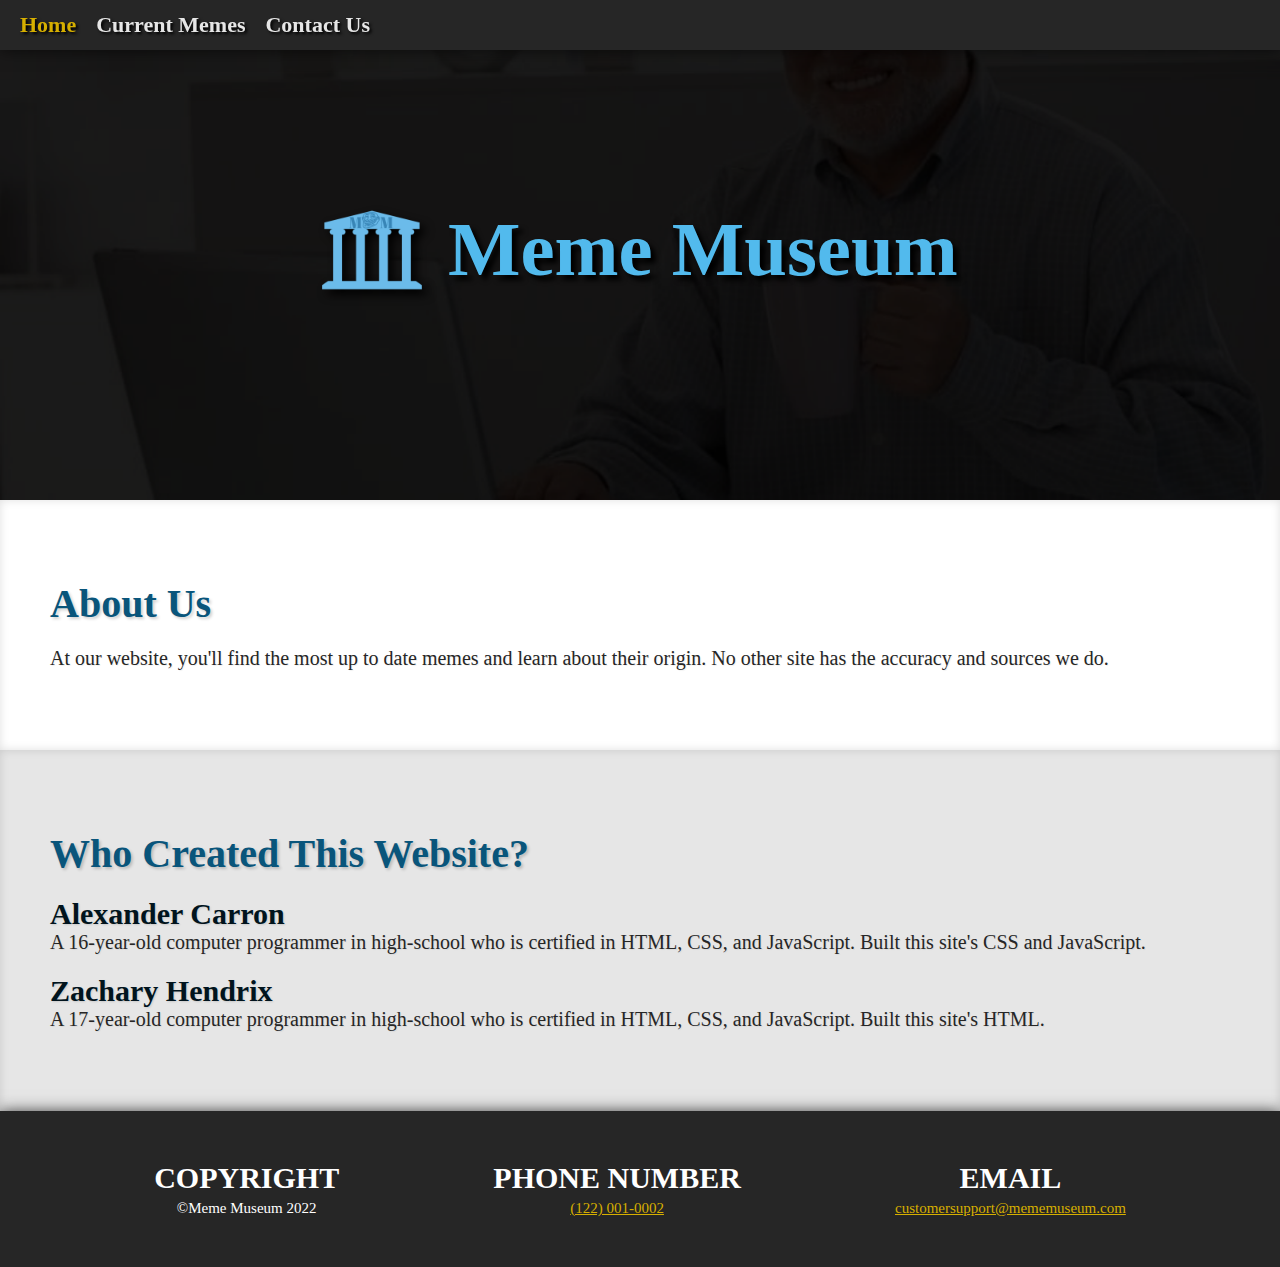
<file: index.html>
<!-- Alexander Carron - June 17th -->
<!DOCTYPE html>
<html lang="en">
<head>
	<meta charset="UTF-8">
	<meta http-equiv="X-UA-Compatible" content="IE=edge">
	<meta name="viewport" content="width=device-width, initial-scale=1.0">
	<meta name="description" content="
		At our website, you'll find the most up to date memes and learn about their origin. No other site has the accuracy and sources we do.
	">
	
	<script type="module" src="./scripts/main.js"></script>
	
	<link rel="stylesheet" href="./styles/main.css">
	<link rel="stylesheet" href="./styles/index.css">
	
	<title> Meme Museum - Home </title> 
</head>
<body>
	
	<!-- HTML Insertted with JavaScript -->
	<nav></nav>
	
	<!-- HTML Insertted with JavaScript -->
	<header></header>
	
	<main>
		
		<section>
			<h2> About Us </h2>
			<p> At our website, you'll find the most up to date memes and learn about their origin. No other site has the accuracy and sources we do. </p>
		</section>
		<section>
			<h2> Who Created This Website? </h2>
			<div>
				<div>
					<h3> Alexander Carron </h3>
					<p> A 16-year-old computer programmer in high-school who is certified in HTML, CSS, and JavaScript. Built this site's CSS and JavaScript. </p>
				</div>
				<div>
					<h3> Zachary Hendrix </h3>
					<p> A 17-year-old computer programmer in high-school who is certified in HTML, CSS, and JavaScript. Built this site's HTML. </p>
				</div>
			</div>
		</section>
		

		
	</main>
	
	<!-- HTML Insertted with JavaScript -->
	<footer></footer>
	
</body>
</html>
</file>
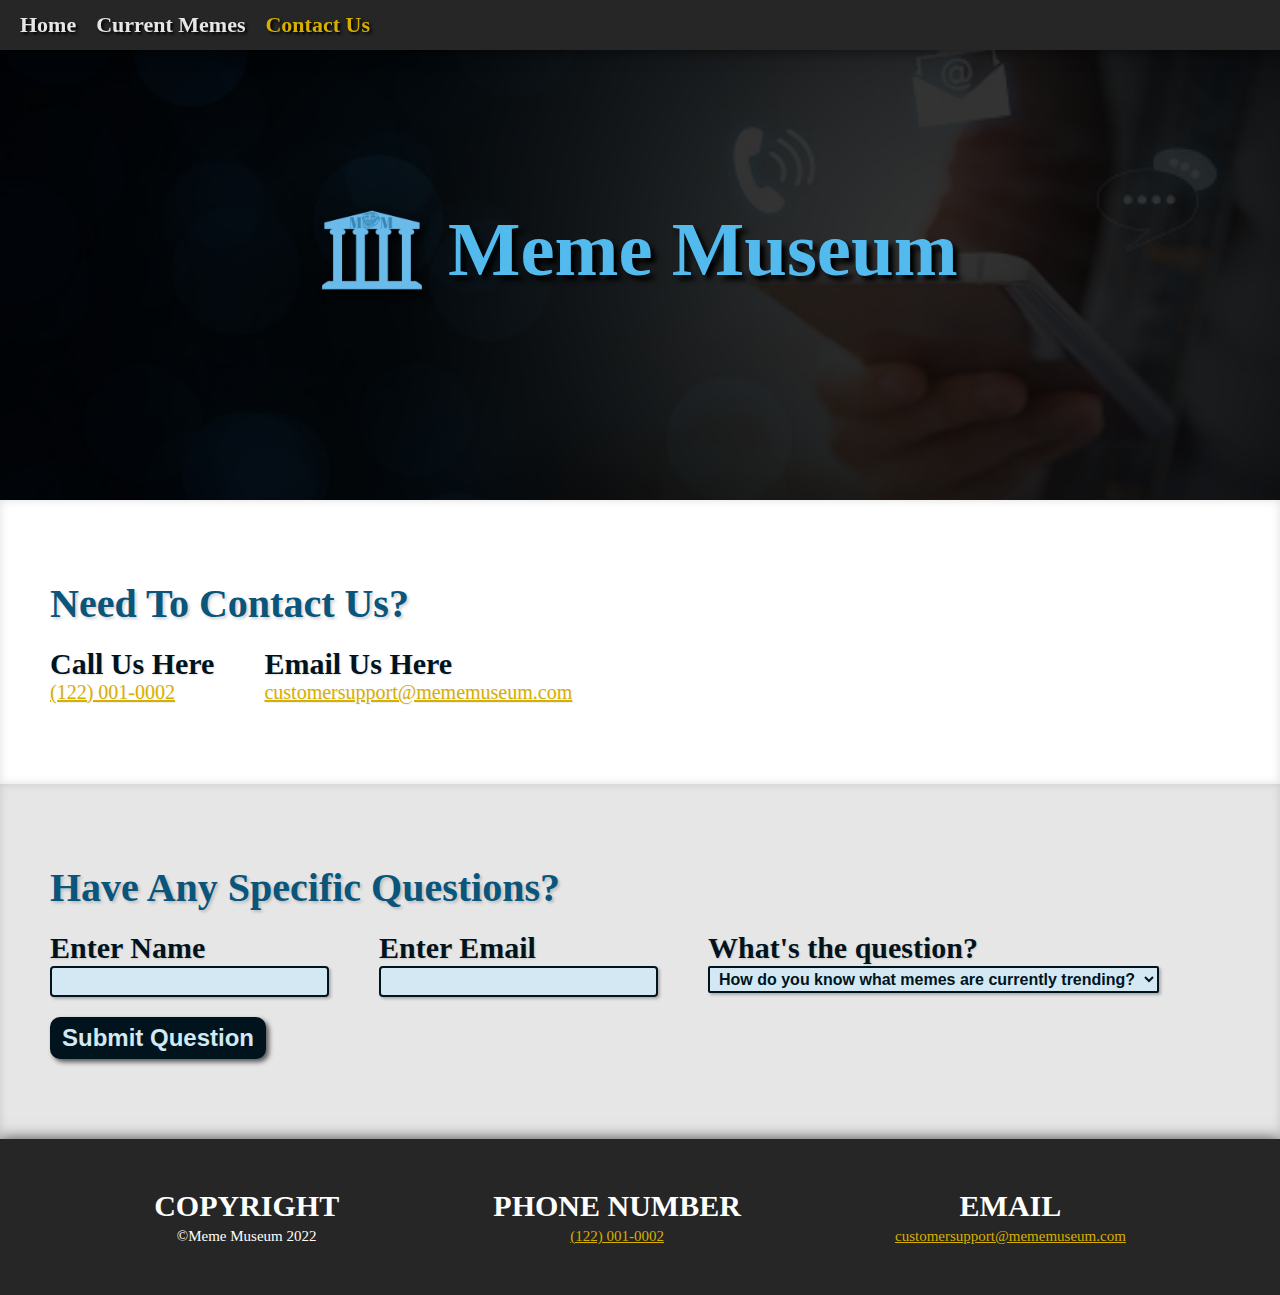
<file: contact_us.html>
<!DOCTYPE html>
<html lang="en">
<head>
	<meta charset="UTF-8">
	<meta http-equiv="X-UA-Compatible" content="IE=edge">
	<meta name="viewport" content="width=device-width, initial-scale=1.0">
	<meta name="description" content="
		At our website, you'll find the most up to date memes and learn about their origin. No other site has the accuracy and sources we do.
	">
	
	<script type="module" src="./scripts/main.js"></script>
	<script src="./scripts/contact_us.js"></script>
	
	<link rel="stylesheet" href="./styles/main.css">
	<link rel="stylesheet" href="./styles/contact_us.css">
	
	<title> Meme Museum - Contact Us </title> 
</head>
<body>
	
	<!-- HTML Insertted with JavaScript -->
	<nav></nav>
	
	<!-- HTML Insertted with JavaScript -->
	<header></header>
	
	<main>
		
		<section>
			<h2> Need To Contact Us? </h2>
			<div>
				<div>
					<h3> Call Us Here </h3>
					<p> <a href="tele:+11220010002">(122) 001-0002</a> </p>
				</div>
				<div>
					<h3> Email Us Here </h3>
					<p> <a href="mailto:customersupport@mememuseum.com">customersupport@mememuseum.com</a> </p>
				</div>
			</div>
		</section>
		<section>
			<h2> Have Any Specific Questions? </h2>
			<div id="form">
				<div class="input" id="user_name_input_container">
					<h3> Enter Name </h3>
					<input type="text" name="user_name" id="user_name_input">
				</div>
				<div class="input" id="email_input_container">
					<h3> Enter Email </h3>
					<input type="email" name="email_name" id="email_name_input">
				</div>
				<div class="input" id="question_input_container">
					<h3> What's the question? </h3>
					<select name="question" id="question_input" onchange="checkSelectedInput()">
						<option value="How do you know what memes are currently trending?">How do you know what memes are currently trending?</option>
						<option value="Where do you get your informaiton from?">Where do you get your informaiton from?</option>
						<option value="How can I find your sources?">How can I find your sources?</option>
						<option value="Other">Other</option>
					</select>
				</div>
				<div class="input" id="custom_question_input_container">
					<h3> Enter Your Question </h3>
					<input type="text" name="custom_question" id="custom_question_input">
				</div>
				<div class="submit">
					<button type="submit" onclick="validateInputs()"> Submit Question </button>
					<p id="feedback_text"> Please fill out all fields </p>
				</div>
			</div>
		</section>
		
	</main>
	
	<!-- HTML Insertted with JavaScript -->
	<footer></footer>
	
</body>
</html>
</file>
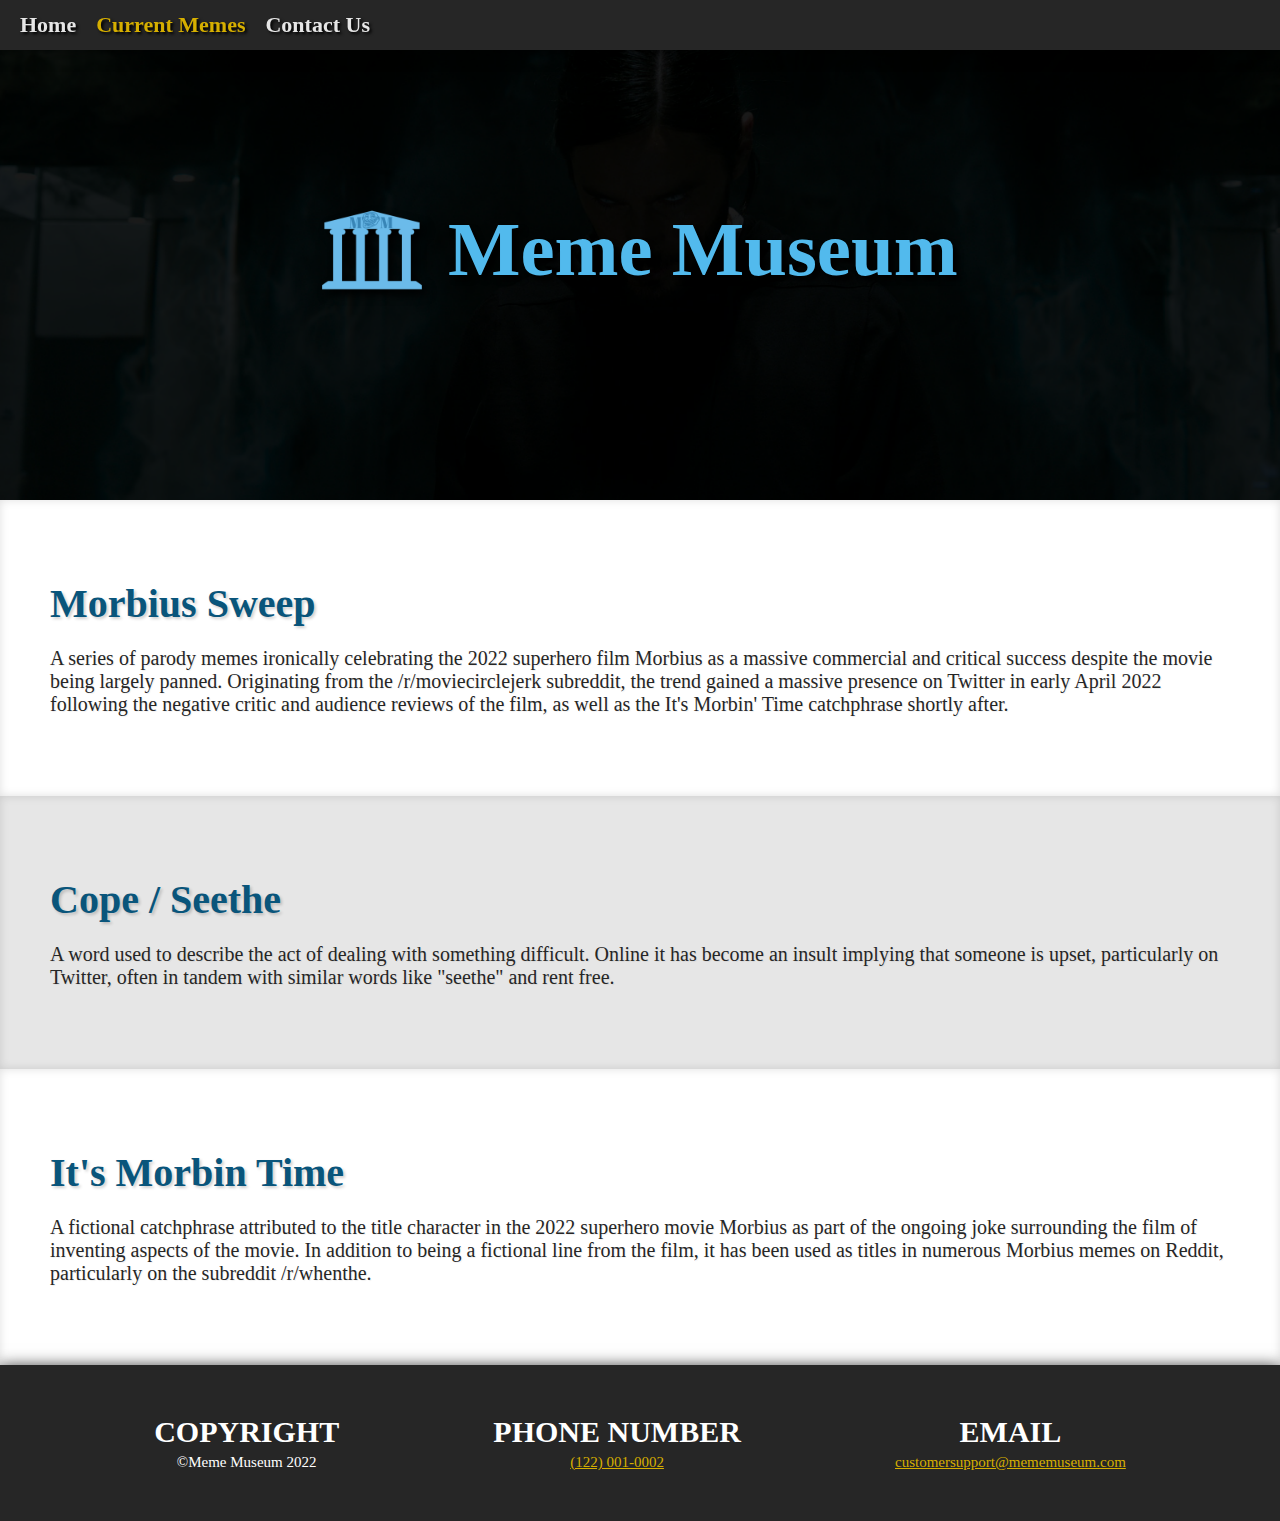
<file: current_memes.html>
<!DOCTYPE html>
<html lang="en">
<head>
	<meta charset="UTF-8">
	<meta http-equiv="X-UA-Compatible" content="IE=edge">
	<meta name="viewport" content="width=device-width, initial-scale=1.0">
	<meta name="description" content="
		At our website, you'll find the most up to date memes and learn about their origin. No other site has the accuracy and sources we do.
	">
	
	<script type="module" src="./scripts/main.js"></script>
	
	<link rel="stylesheet" href="./styles/main.css">
	<link rel="stylesheet" href="./styles/current_memes.css">
	
	<title> Meme Museum - Current Memes </title> 
</head>
<body>
	
	<!-- HTML Insertted with JavaScript -->
	<nav></nav>
	
	<!-- HTML Insertted with JavaScript -->
	<header></header>
	
	<main>
		
		<section>
			<h2> Morbius Sweep </h2>
			<p> 
				A series of parody memes ironically celebrating the 2022 superhero film Morbius as a massive commercial and critical success despite the movie being largely panned. Originating from the /r/moviecirclejerk subreddit, the trend gained a massive presence on Twitter in early April 2022 following the negative critic and audience reviews of the film, as well as the It's Morbin' Time catchphrase shortly after.
			</p>
		</section>
		<section>
			<h2> Cope / Seethe </h2>
			<p> 
				A word used to describe the act of dealing with something difficult. Online it has become an insult implying that someone is upset, particularly on Twitter, often in tandem with similar words like "seethe" and rent free.
			</p>
		</section>
		<section>
			<h2> It's Morbin Time </h2>
			<p>
				A fictional catchphrase attributed to the title character in the 2022 superhero movie Morbius as part of the ongoing joke surrounding the film of inventing aspects of the movie. In addition to being a fictional line from the film, it has been used as titles in numerous Morbius memes on Reddit, particularly on the subreddit /r/whenthe.
			</p>
		</section>
		
	</main>
	
	<!-- HTML Insertted with JavaScript -->
	<footer></footer>
	
</body>
</html>
</file>
<file: styles/main.css>
:root {
	--most-light-color: #FFFFFF;
	--very-light-color: #e6e6e6;
	
	--call-to-action-color: #d6af00;
	
	--main-most-light-color: #d3e8f3;
	--main-very-light-color: #86cbed;
	--main-light-color: #52baed;
	--main-color: #29a4e1;
	--main-dark-color: #1683b9;
	--main-very-dark-color: #09557b;
	--main-most-dark-color: #01141d;
	
	--very-dark-color: #262626;
	--most-dark-color: #000000;
}

* {
	padding: 0;
	margin: 0;
}

html {
	font-family: Georgia, 'Times New Roman', Times, serif;
}



/* NAVIGATION MENU */
nav {
	position: fixed;
	top: 0;
	box-sizing: border-box;
	display: flex;
	justify-content: flex-start;
	align-items: center;
	width: 100vw;
	height: 50px;
	padding: 20px;
	gap: 20px;
	
	background-color: var(--very-dark-color);
	box-shadow: 0px 0px 15px #000000A0;
	
	z-index: 2;
}

	/* Navigation Links */
	nav a {
		color: var(--very-light-color);
		text-decoration: none;
		font-weight: bold;
		font-size: 22px;
		text-shadow: 2px 2px 3px #000000;
	}
	
	
	
/* HEADER */
header {
	box-sizing: border-box;
	display: flex;
	justify-content: center;
	align-items: center;
	height: 500px;
	padding: 20px;
	gap: 2vw;
	
	background-color: var(--most-dark-color);
	background-size: cover;
	background-position: 50% 50%;
}

	/* Header Logo */
	header img {
		height: 100px;
		
		filter: drop-shadow(5px 5px 5px #000000);
	}

	/* Header Title */
	header h1 {
		font-size: 6vw;
		font-weight: bold;
		color: var(--main-light-color);
		
		text-shadow: 5px 5px 5px #000000;
	}
	
	
	
/* MAIN */
main {
	display: flex;
	flex-direction: column;
	
	color: var(--very-dark-color);
}

	/* Main Sections */
	main section {
		display: flex;
		flex-direction: column;
		padding: 80px 50px;
		gap: 20px;
		
		box-shadow: inset 0px 0px 10px #00000020;
		
		background: var(--most-light-color);
	}

	/* Every Other Section */
	main section:nth-child(2n) {
		background: var(--very-light-color);
	}
		/* Main Sub-Sections */
		main section>div {
			display: flex;
			flex-wrap: wrap;
			column-gap: 50px;
			row-gap: 20px;
		}
			/* Main Sub-Sub-Sections */
			main section>div>div {
				display: flex;
				flex-direction: column;
				gap: 0px;
			}
	
	/* Section Headings */
	main section h2 {
		font-size: 40px;
		font-weight: bold;
		color: var(--main-very-dark-color);
		
		text-shadow: 2px 2px 3px #00000030;
	}
	
	/* Section Sub-Headings */
	main section h3 {
		font-size: 30px;
		font-weight: bold;
		color: var(--main-most-dark-color);
		
		text-shadow: 1px 1px 2px #00000020;
	}
	
	/* Section Paragraphs */
	main section p {
		font-size: 20px;
		color: var(--very-dark-color);
		
		text-shadow: 1px 1px 1px #00000010;
	}
	
	
	
/* Footer */
footer {
	position: relative;
	display: flex;
	flex-wrap: wrap;
	justify-content: space-evenly;
	align-items: flex-start;
	padding: 50px;
	column-gap: 50px;
	row-gap: 20px;
	
	background: var(--very-dark-color);
	color: var(--most-light-color);
	text-align: center;
	
	box-shadow: 0px 0px 15px #000000A0;
	
	z-index: 2;
}
	/* Footer Sections */
	footer section {
		display: flex;
		flex-direction: column;
		gap: 5px;
	}
	
		/* Footer Sections Headings */
		footer section h2 {
			font-size: 30px;
			font-weight: bold;
		}
	
		/* Footer Sections Paragraphs */
		footer section p {
			font-size: 15px;
		}
		
		
/* All Links */
a {
	color: var(--call-to-action-color);
}

/* All Input Containers */
div.input {
	display: flex;
	flex-direction: column;
	gap: 1px;
}

/* All Text Inputs */
input[type="text"], input[type="email"] {
	font-size: 20px;
	padding: 2px 5px;
	border: 2px var(--main-most-dark-color) solid;
	border-radius: 4px;
	
	background: var(--main-most-light-color);
	color: var(--main-most-dark-color);
	
	box-shadow: 2px 2px 3px #00000040;
}

/* All Select Boxes */
select {
	font-size: 16px;
	padding: 2px 5px;
	border: 2px var(--main-most-dark-color) solid;
	border-radius: 2px;
	
	background: var(--main-most-light-color);
	color: var(--main-most-dark-color);
	font-weight: bold;
	
	box-shadow: 2px 2px 3px #00000040;
}

/* Hide Custom Question Input */
div#custom_question_input_container {
	display: none;
}

/* All Submit Containers */
div.submit {
	display: flex;
	flex-direction: column;
	justify-content: flex-end;
}

	/* All Submit Buttons */
	div.submit button {
		font-size: 24px;
		padding: 5px 10px;
		border: 2px var(--main-most-dark-color) solid;
		border-radius: 10px;
		width: max-content;
		
		background: var(--main-most-dark-color);
		color: var(--main-most-light-color);
		font-weight: bold;
		
		box-shadow: 3px 3px 5px #000000A0;
	}
	
/* Feedback Text */ 
p#feedback_text {
	display: none;
	
	font-size: 14px;
	color: #660000;
	
	margin-top: 3px;
}
</file>
<file: styles/index.css>
/* Highlight Current Nav Link */
a[href="index.html"] {
	color: var(--call-to-action-color);
}

/* Change Header Background */
header {
	background-image: url("../images/backgrounds/dark_home_background.png");
}
</file>
<file: styles/contact_us.css>
/* Highlight Current Nav Link */
a[href="contact_us.html"] {
	color: var(--call-to-action-color);
}

/* Change Header Background */
header {
	background-image: url("../images/backgrounds/dark_contact_us_background.png");
}
</file>
<file: styles/current_memes.css>
/* Highlight Current Nav Link */
a[href="current_memes.html"] {
	color: var(--call-to-action-color);
}

/* Change Header Background */
header {
	background-image: url("../images/backgrounds/dark_current_memes_background.png");
}
</file>
